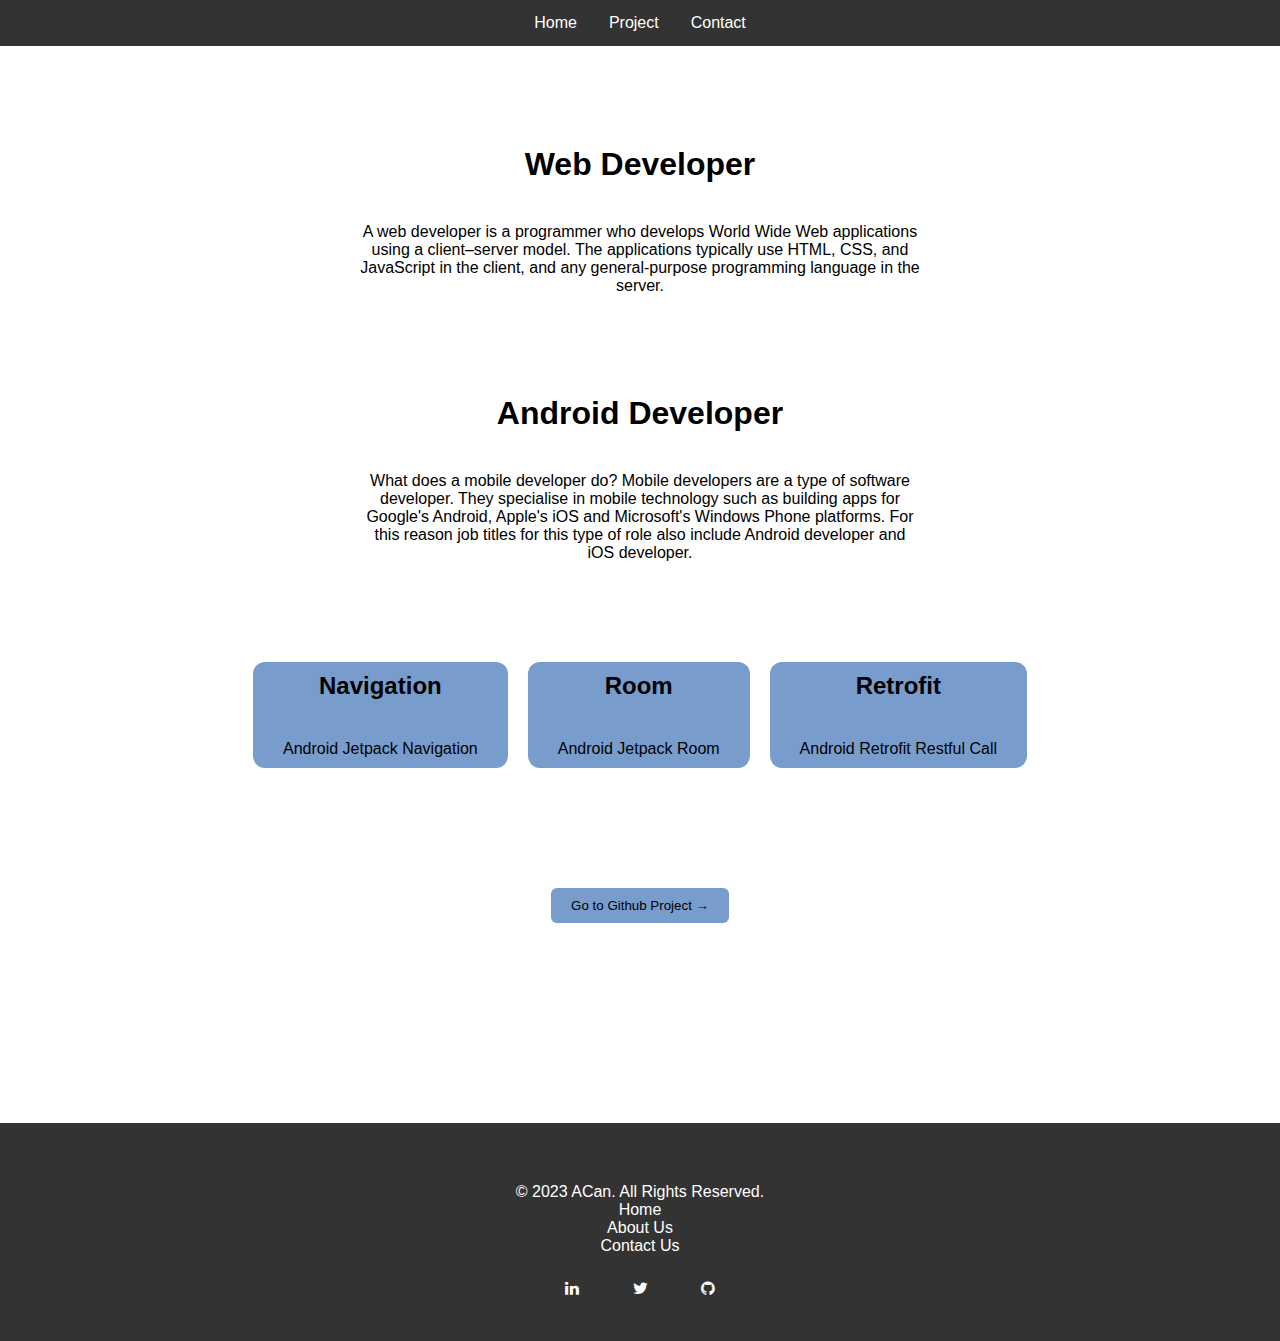
<file: index.html>
<!DOCTYPE html>
<html lang="en">
<head>
    <link rel="stylesheet" href="style.css">
    <meta charset="UTF-8">
    <link rel="stylesheet" href="https://cdnjs.cloudflare.com/ajax/libs/font-awesome/4.7.0/css/font-awesome.min.css">
    <meta http-equiv="X-UA-Compatible" content="IE=edge">
    <meta name="viewport" content="width=device-width, initial-scale=1.0">
    <title>WindMax</title>
</head>
<body>

    <div class="container">
        <nav class="navbar">
            <a href="index.html">Home</a>
            <a href="projects.html">Project</a>
            <a href="#">Contact</a>
        </nav>

        <main>
            <div class="web">
                <h1>Web Developer</h1>
                <p>A web developer is a programmer who develops World Wide Web applications using a client–server model. The applications typically use HTML, CSS, and JavaScript in the client, and any general-purpose programming language in the server.</p>
            </div>
            <div class="mobile">
                <h1>Android Developer</h1>
                <p>What does a mobile developer do? Mobile developers are a type of software developer. They specialise in mobile technology such as building apps for Google's Android, Apple's iOS and Microsoft's Windows Phone platforms. For this reason job titles for this type of role also include Android developer and iOS developer.</p>
             </div>
       </main>

      <div class="project">
            <div class="project-item">
                <div class="item">
                    <h2>Navigation</h2>
                    <p>Android Jetpack Navigation</p>
                </div>
                <div class="item">
                    <h2>Room</h2>
                    <p>Android Jetpack Room</p>
                </div>
                <div class="item">
                    <h2>Retrofit</h2>
                    <p>Android Retrofit Restful Call</p>
                </div>
            </div>
            <div class="button">
                <button class="btn">Go to Github Project →</button>
            </div>
      </div>
    </div>
    <footer>
        <div class="footer-main">
            <p>&copy; 2023 ACan. All Rights Reserved.</p>
		<ul>
			<li><a href="#">Home</a></li>
			<li><a href="#">About Us</a></li>
			<li><a href="#">Contact Us</a></li>
		</ul>
		<div class="social">
			<a href="https://www.linkedin.com/in/ahmetcan-erol-acnerl/" class="fa fa-linkedin"></a>
			<a href="#" class="fa fa-twitter" ></a>
			<a href="https://github.com/ACanERL" class="fa fa fa-github"></a>
		</div>
        </div>
    </footer>
</body>
</html>
</file>
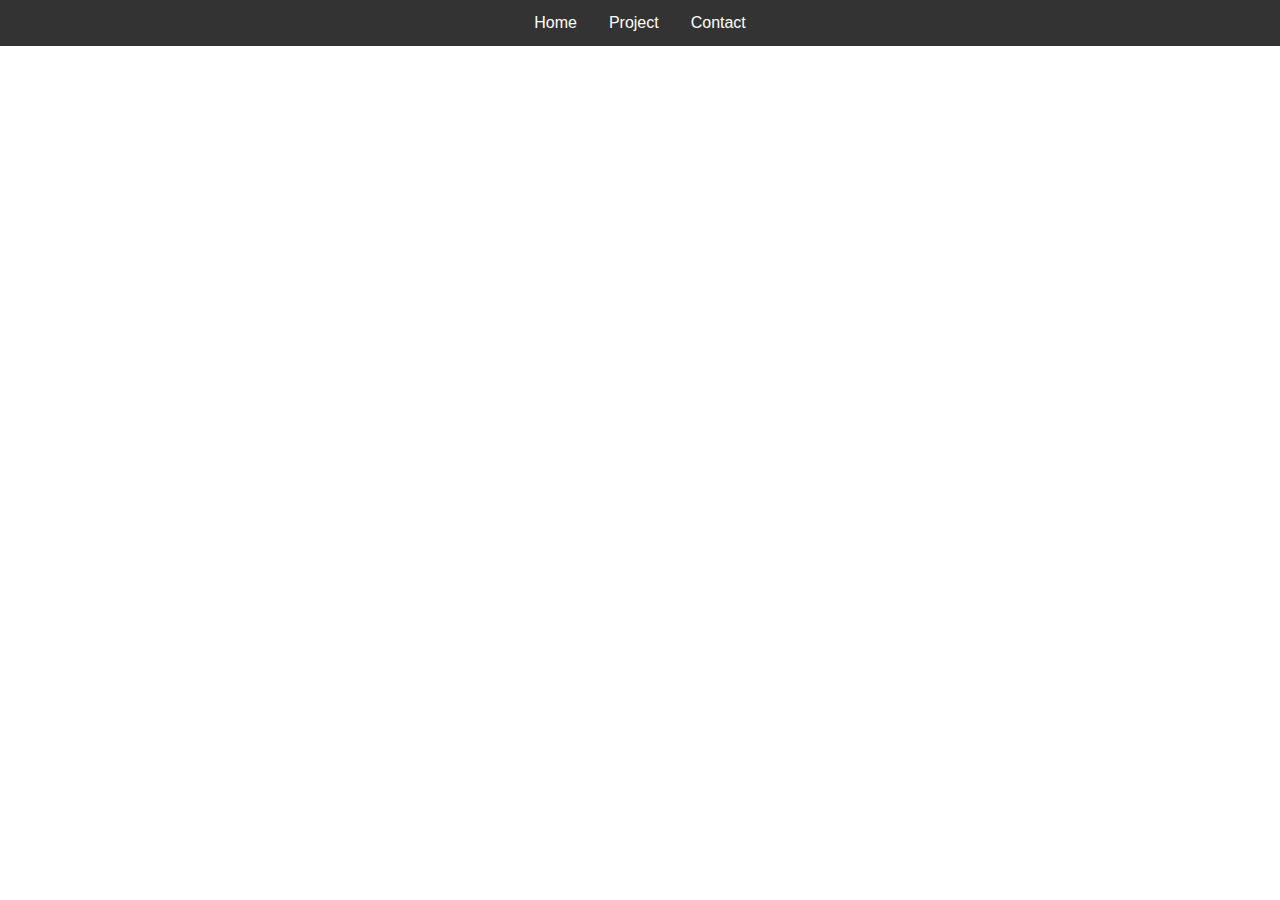
<file: contantc.html>
<!DOCTYPE html>
<html lang="en">
<head>
    <link rel="stylesheet" href="style.css">
    <meta charset="UTF-8">
    <link rel="stylesheet" href="https://cdnjs.cloudflare.com/ajax/libs/font-awesome/4.7.0/css/font-awesome.min.css">
    <meta http-equiv="X-UA-Compatible" content="IE=edge">
    <meta name="viewport" content="width=device-width, initial-scale=1.0">
    <title>Minimal Two</title>
</head>
<body>

    <div class="container">
        <nav class="navbar">
            <a href="index.html">Home</a>
            <a href="projects.html">Project</a>
            <a href="contantc.html">Contact</a>
        </nav>
    </div>
    

</body>
</html>
</file>
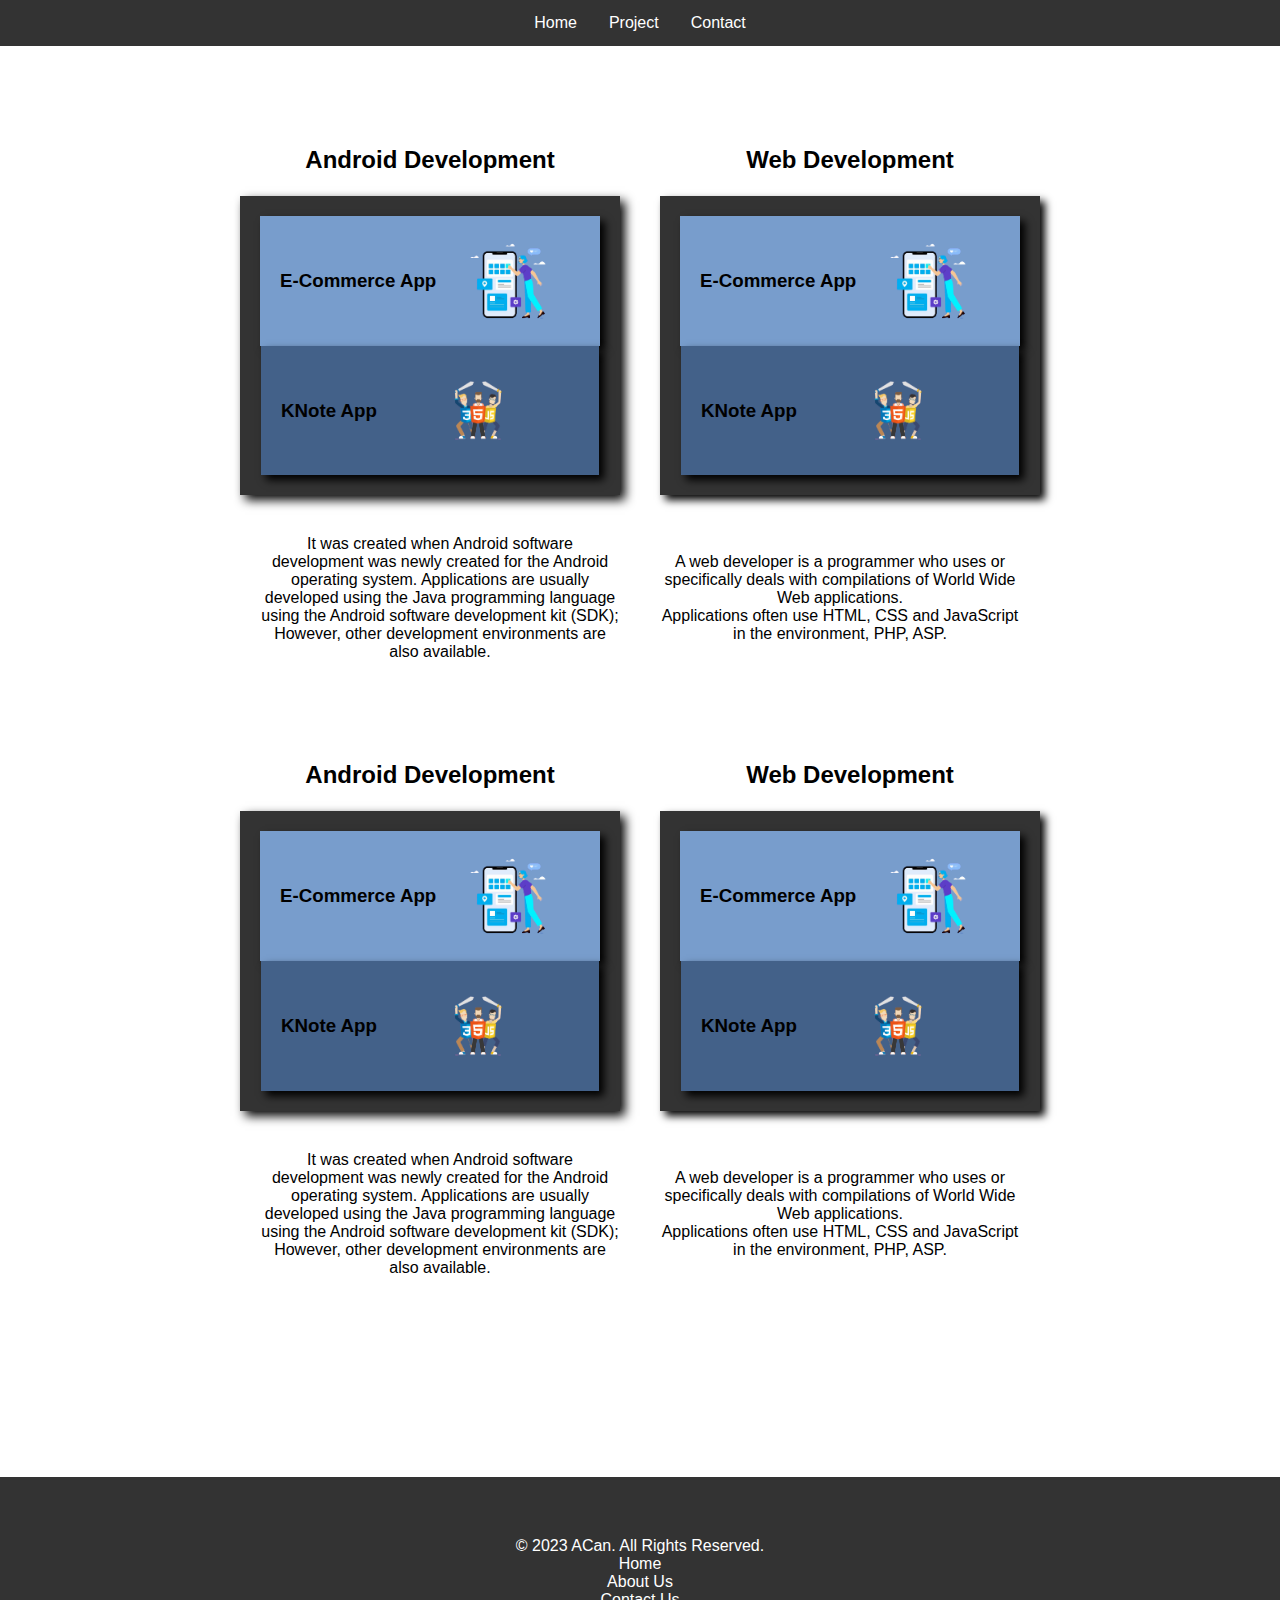
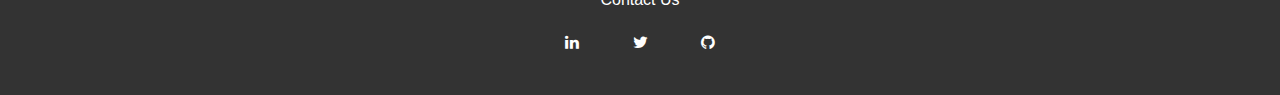
<file: projects.html>
<!DOCTYPE html>
<html lang="en">
<head>
    <link rel="stylesheet" href="style.css">
    <meta charset="UTF-8">
    <link rel="stylesheet" href="https://cdnjs.cloudflare.com/ajax/libs/font-awesome/4.7.0/css/font-awesome.min.css">
    <meta http-equiv="X-UA-Compatible" content="IE=edge">
    <meta name="viewport" content="width=device-width, initial-scale=1.0">
    <title>Minimal Two</title>
</head>
<body>
    <div class="container">
        <nav class="navbar">
            <a href="index.html">Home</a>
            <a href="projects.html">Project</a>
            <a href="contantc.html">Contact</a>
        </nav>
    </div>
    <main>
        <div class="container-m">
            <div class="content">
              <div class="android-c">
                <h2>Android Development</h2>
                   <div class="android-container">
                     <div class="proje1">
                       <h3>E-Commerce App</h3>
                       <img src="mobile.png">
                     </div>
                     <div class="proje2">
                        <h3>KNote App</h3>
                        <img src="fronted.png">
                     </div>
                  </div>
              </div>
              <div class="web-c">
                <h2>Web Development</h2>
                <div class="web-container">
                    <div class="proje1">
                      <h3>E-Commerce App</h3>
                      <img src="mobile.png">
                    </div>
                    <div class="proje2">
                       <h3>KNote App</h3>
                       <img src="fronted.png">
                    </div>
                 </div>
             </div>
            </div>
       </div>

       <div class="container-n">
            <div class="container-n one">
             <p>It was created when Android software development was newly created for the Android operating system. Applications are usually developed using the Java programming language using the Android software development kit (SDK); However, other development environments are also available.</p>
            </div>

            <div class="container-n two">
               <p>A web developer is a programmer who uses or specifically deals with compilations of World Wide Web applications.
                  <br> Applications often use HTML, CSS and JavaScript in the environment, PHP, ASP.
              </p>
            </div>
       </div>

       <div class="container-m">
        <div class="content">
          <div class="android-c">
            <h2>Android Development</h2>
               <div class="android-container">
                 <div class="proje1">
                   <h3>E-Commerce App</h3>
                   <img src="mobile.png">
                 </div>
                 <div class="proje2">
                    <h3>KNote App</h3>
                    <img src="fronted.png">
                 </div>
              </div>
          </div>
          <div class="web-c">
            <h2>Web Development</h2>
            <div class="web-container">
                <div class="proje1">
                  <h3>E-Commerce App</h3>
                  <img src="mobile.png">
                </div>
                <div class="proje2">
                   <h3>KNote App</h3>
                   <img src="fronted.png">
                </div>
             </div>
         </div>
        </div>
   </div>
       
   <div class="container-n">
    <div class="container-n one">
     <p>It was created when Android software development was newly created for the Android operating system. Applications are usually developed using the Java programming language using the Android software development kit (SDK); However, other development environments are also available.</p>
    </div>

    <div class="container-n two">
       <p>A web developer is a programmer who uses or specifically deals with compilations of World Wide Web applications.
          <br> Applications often use HTML, CSS and JavaScript in the environment, PHP, ASP.
      </p>
    </div>
</div>

    </main>
    <footer>
        <div class="footer-main">
            <p>&copy; 2023 ACan. All Rights Reserved.</p>
		<ul>
			<li><a href="#">Home</a></li>
			<li><a href="#">About Us</a></li>
			<li><a href="#">Contact Us</a></li>
		</ul>
		<div class="social">
			<a href="https://www.linkedin.com/in/ahmetcan-erol-acnerl/" class="fa fa-linkedin"></a>
			<a href="#" class="fa fa-twitter" ></a>
			<a href="https://github.com/ACanERL" class="fa fa fa-github"></a>
		</div>
        </div>
    </footer>

</body>
</html>
</file>
<file: style.css>
*{
    margin: 0;
    padding: 0;
    box-sizing: border-box;
}
body{
    font-family: BlinkMacSystemFont, -apple-system, "Segoe UI", Roboto, Helvetica, Arial, sans-serif;
 
}
p{
    margin-top: 40px;
    margin-left: 20px;
    margin-right: 20px;

}
.navbar {
  background-color: #333;
  overflow: hidden;
  justify-content: center;
  display: flex;
}

.navbar a {
  float: left;
  display: block;
  color: white;
  text-align: center;
  padding: 14px 16px;
  text-decoration: none;
}

.navbar a:hover {
  background-color: #ddd;
  color: black;
}
main{
    max-width: 100%;
    text-align: center;
    display: flex;
    justify-content: space-around;
}
.web{
    display: flex;
    max-width: 600px;
    margin-top: 100px;
    flex-direction: column;
}
.mobile{
    max-width: 600px;
    margin-top: 100px;
    display: flex;
    flex-direction: column;
}
.project{
    margin-top: 100px;
    max-width: 100%;
    display: flex;
    justify-content: space-around;
    align-items: center;
    text-align: center;
    flex-direction: column;
}
.project-item{
    display: flex;
    transition: width 2s, height 2s, transform 2s;
}
.project-item .item{
    background-color: #789dcc;
    margin-left: 10px;
    margin-right: 10px;
    padding: 10px;
    border-radius: 12px;
    cursor: pointer;
    transition: cubic-bezier(0.075, 0.82, 0.165, 1);
}
.project-item:last-child{
    margin-bottom: 100px;
}
.button{
  display: flex;
  align-items: center;
  margin-top: 120px;
}
.btn {
  padding: 10px 20px;
  border:none;
  cursor: pointer;
  background-color: #789dcc;
  font-weight: 500;
  font-family: BlinkMacSystemFont, -apple-system, "Segoe UI", Roboto, Helvetica, Arial, sans-serif;
  border-radius: 6px;
  box-shadow: #333;
  
}
.btn:hover{
   background-color: #4f73a3;
}
footer {
    background-color: #333;
    color: #fff;
    padding: 20px;
    font-size: 16px;
    margin-top: 200px;
    text-align: center;
}
footer ul {
    text-decoration: none;
    list-style-type: none;
}
footer li a{
    text-decoration: none;
    color: white;
    display: flex;
    align-items: center;
    justify-content: center;
}
footer .social a{
    text-decoration: none;
    color: white;
}
.fa {
    padding: 20px;
    font-size: 30px;
    width: 60px;
    text-align: center;
    text-decoration: none;
    margin: 5px 2px;
  }

  footer .social{
    align-items: center;
    display: block;
  }

  /***Project***/

  main{
    display: flex;
    align-items: center;
    justify-content: center;
    flex-direction: column;
    
  }
  .container-m{
    display: flex;
    max-width: 800px;
    align-items: center;
  }
  .content{
   display: flex;
   align-items: center;
   flex-direction: row;
   margin-top: 100px;
  }
.android-c{
   margin-right: 20px;
   display: flex;
align-items: center;
flex-direction: column;
}
.web-c{
margin-left: 20px;
display: flex;
align-items: center;
flex-direction: column;
}
.web-container{
  display: flex;
  align-items: center;
  justify-content: center;
  margin-top: 22px;
  flex-direction: column;
  padding: 20px;
  background-color: #333;
 box-shadow: 5px 5px 8px 0px black;
}

.android-container{
box-shadow: 5px 5px 10px 0px black;;
  display: flex;
  align-items: center;
  justify-content: center;
    margin-top: 22px;
  flex-direction: column;
  padding: 20px;
  background-color: #333;
}
.proje1{
 display: flex;
 align-items: center;
 justify-content: center;
 background-color: #789dcc;
 padding: 20px;
 bottom: 10px;
 box-shadow: 5px 5px 8px 0px black;
}
.proje1 img{
     max-width: 200px;
     align-items: center;
     justify-content: center;
     margin: auto;
     padding: auto;
     width: 45%;
    aspect-ratio: 3/2;
    object-fit: contain;
}
.proje2 img{
  max-width: 202px;
   align-items: center;
   justify-content: center;
   margin: auto;
   padding: auto;
   width: 45%;
    aspect-ratio: 3/2;
    object-fit: contain;
}
.proje2{
padding: 20px;
 display: flex;
 align-items: center;
 justify-content: center;
 background-color: #436189;
 box-shadow: 5px 5px 8px 0px black;
}

.container-n{
  display: flex;
  align-items:center;
  justify-content: center;
  font-weight: 400;
  font-family: BlinkMacSystemFont, -apple-system, "Segoe UI", Roboto, Helvetica, Arial, sans-serif;
}
.container-n .one{
  max-width: 400px;
}
.container-n .two{
  max-width: 400px;
}


/*** Contantc***/
input[type=text], select, textarea {
  width: 50%;
  padding: 12px;
  border: 1px solid #ccc;
  border-radius: 4px;
  box-sizing: border-box;
  margin-top: 6px;
  margin-bottom: 16px;
  resize: vertical;
}

input[type=submit] {
  background-color: #04AA6D;
  color: white;
  padding: 12px 20px;
  border: none;
  border-radius: 4px;
  cursor: pointer;
}

input[type=submit]:hover {
  background-color: #45a049;
}

.from-container {
  border-radius: 5px;
  background-color: #f2f2f2;
  padding: 20px;
}


  
@media screen and (max-width: 480px) {
  .navbar a {
    display: block;
    flex-direction: column;
    text-align: left;
  }
  .mobile{
    max-width: 600px;
  }
  .project-item{
    max-width: 600px;
    display: block;
  }
  .project-item .item{
    margin-top: 10px;
  }
  main{
    display: block;
  }
  .container-m{
    display: flex;
    align-items: center;
    justify-content: center;
  }
  .content{
    display: flex;
    align-items: center;
    justify-content: center;
    flex-direction: column;
    font-size: 13px;
  }
  .android-c{
    margin: 0;
  }
  .web-c{
    margin-top: 20px;
    margin-left: 0px;
  }
.web-container{
  margin-right: 10px;
  margin-left: 10px;
}
.android-container{
  margin-right: 10px;
  margin-left: 10px;
}
  
}
</file>
